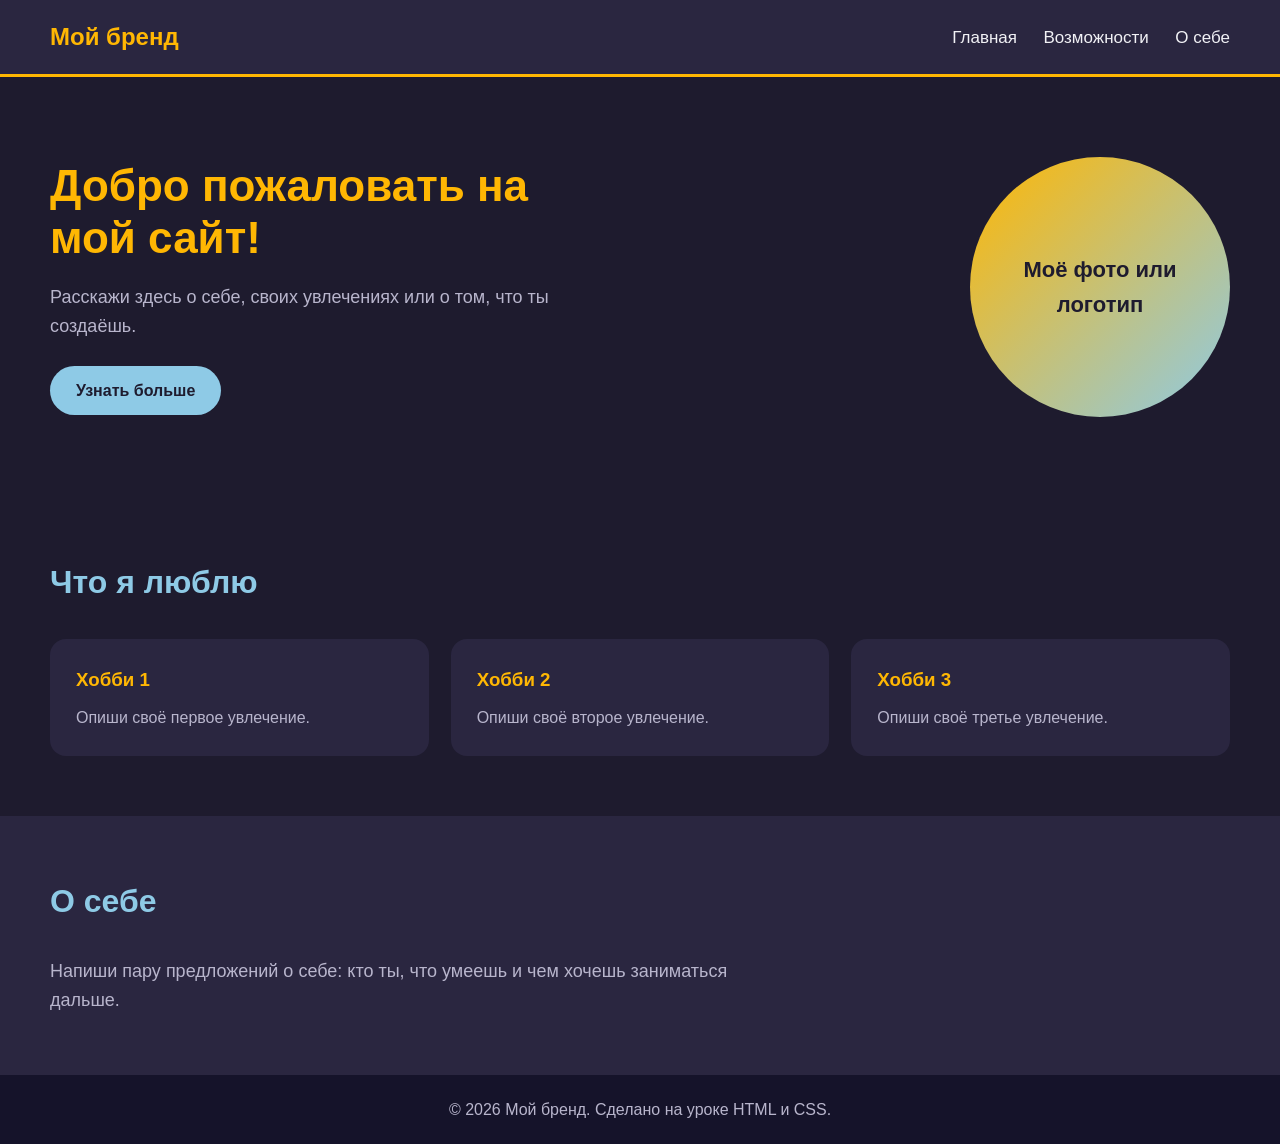
<file: Обо мне/index.html>
<!DOCTYPE html>
<html lang="ru">
<head>
  <meta charset="UTF-8">
  <meta name="viewport" content="width=device-width, initial-scale=1.0">
  <title>Мой второй проект</title>
  <link rel="stylesheet" href="style.css">
</head>
<body>

  <header class="top-bar">
    <div class="brand">Мой бренд</div>
    <nav class="nav-links">
      <a href="#intro">Главная</a>
      <a href="#features">Возможности</a>
      <a href="#about">О себе</a>
    </nav>
  </header>

  <main>
    <section class="intro" id="intro">
      <div class="intro-text">
        <h1>Добро пожаловать на мой сайт!</h1>
        <p>Расскажи здесь о себе, своих увлечениях или о том, что ты создаёшь.</p>
        <a href="#about" class="btn">Узнать больше</a>
      </div>
      <div class="intro-box">Моё фото или логотип</div>
    </section>

    <section class="features" id="features">
      <h2>Что я люблю</h2>
      <div class="feature-list">
        <div class="feature">
          <h3>Хобби 1</h3>
          <p>Опиши своё первое увлечение.</p>
        </div>
        <div class="feature">
          <h3>Хобби 2</h3>
          <p>Опиши своё второе увлечение.</p>
        </div>
        <div class="feature">
          <h3>Хобби 3</h3>
          <p>Опиши своё третье увлечение.</p>
        </div>
      </div>
    </section>

    <section class="about" id="about">
      <h2>О себе</h2>
      <p>Напиши пару предложений о себе: кто ты, что умеешь и чем хочешь заниматься дальше.</p>
    </section>
  </main>

  <footer class="bottom-bar">
    <p>&copy; 2026 Мой бренд. Сделано на уроке HTML и CSS.</p>
  </footer>

</body>
</html>
</file>
<file: Обо мне/style.css>
/* Цвета сайта - меняй здесь */
:root {
  --bg: #1e1b2e;
  --panel: #2a2640;
  --primary: #ffb703;
  --secondary: #8ecae6;
  --text: #f1f1f5;
  --muted: #b8b5cc;
}

* {
  margin: 0;
  padding: 0;
  box-sizing: border-box;
}

body {
  font-family: "Trebuchet MS", Verdana, sans-serif;
  background: var(--bg);
  color: var(--text);
  line-height: 1.6;
}

/* HEADER */
.top-bar {
  display: flex;
  justify-content: space-between;
  align-items: center;
  flex-wrap: wrap;
  gap: 15px;
  padding: 18px 50px;
  background: var(--panel);
  border-bottom: 3px solid var(--primary);
}

.brand {
  font-size: 24px;
  font-weight: bold;
  color: var(--primary);
}

.nav-links a {
  color: var(--text);
  text-decoration: none;
  margin-left: 22px;
  font-size: 17px;
  padding-bottom: 4px;
}

.nav-links a:hover {
  color: var(--secondary);
  border-bottom: 2px solid var(--secondary);
}

/* MAIN */
main {
  min-height: 70vh;
}

.intro {
  display: flex;
  align-items: center;
  justify-content: space-between;
  flex-wrap: wrap;
  gap: 30px;
  padding: 80px 50px;
}

.intro-text {
  max-width: 500px;
}

.intro-text h1 {
  font-size: 44px;
  line-height: 1.2;
  margin-bottom: 18px;
  color: var(--primary);
}

.intro-text p {
  color: var(--muted);
  margin-bottom: 25px;
  font-size: 18px;
}

.btn {
  display: inline-block;
  background: var(--secondary);
  color: var(--bg);
  padding: 12px 26px;
  border-radius: 25px;
  text-decoration: none;
  font-weight: bold;
  transition: transform 0.2s;
}

.btn:hover {
  transform: scale(1.05);
}

.intro-box {
  width: 260px;
  height: 260px;
  border-radius: 50%;
  background: linear-gradient(135deg, var(--primary), var(--secondary));
  display: flex;
  align-items: center;
  justify-content: center;
  font-size: 22px;
  font-weight: bold;
  color: var(--bg);
  text-align: center;
  padding: 20px;
}

.features {
  padding: 60px 50px;
}

.features h2,
.about h2 {
  font-size: 32px;
  margin-bottom: 30px;
  color: var(--secondary);
}

.feature-list {
  display: grid;
  grid-template-columns: repeat(auto-fit, minmax(230px, 1fr));
  gap: 22px;
}

.feature {
  background: var(--panel);
  padding: 26px;
  border-radius: 16px;
  transition: transform 0.2s;
}

.feature:hover {
  transform: translateY(-6px);
}

.feature h3 {
  color: var(--primary);
  margin-bottom: 10px;
}

.feature p {
  color: var(--muted);
}

.about {
  background: var(--panel);
  padding: 60px 50px;
}

.about p {
  max-width: 700px;
  font-size: 18px;
  color: var(--muted);
}

/* FOOTER */
.bottom-bar {
  text-align: center;
  padding: 22px;
  background: #15132a;
  color: var(--muted);
}
</file>
